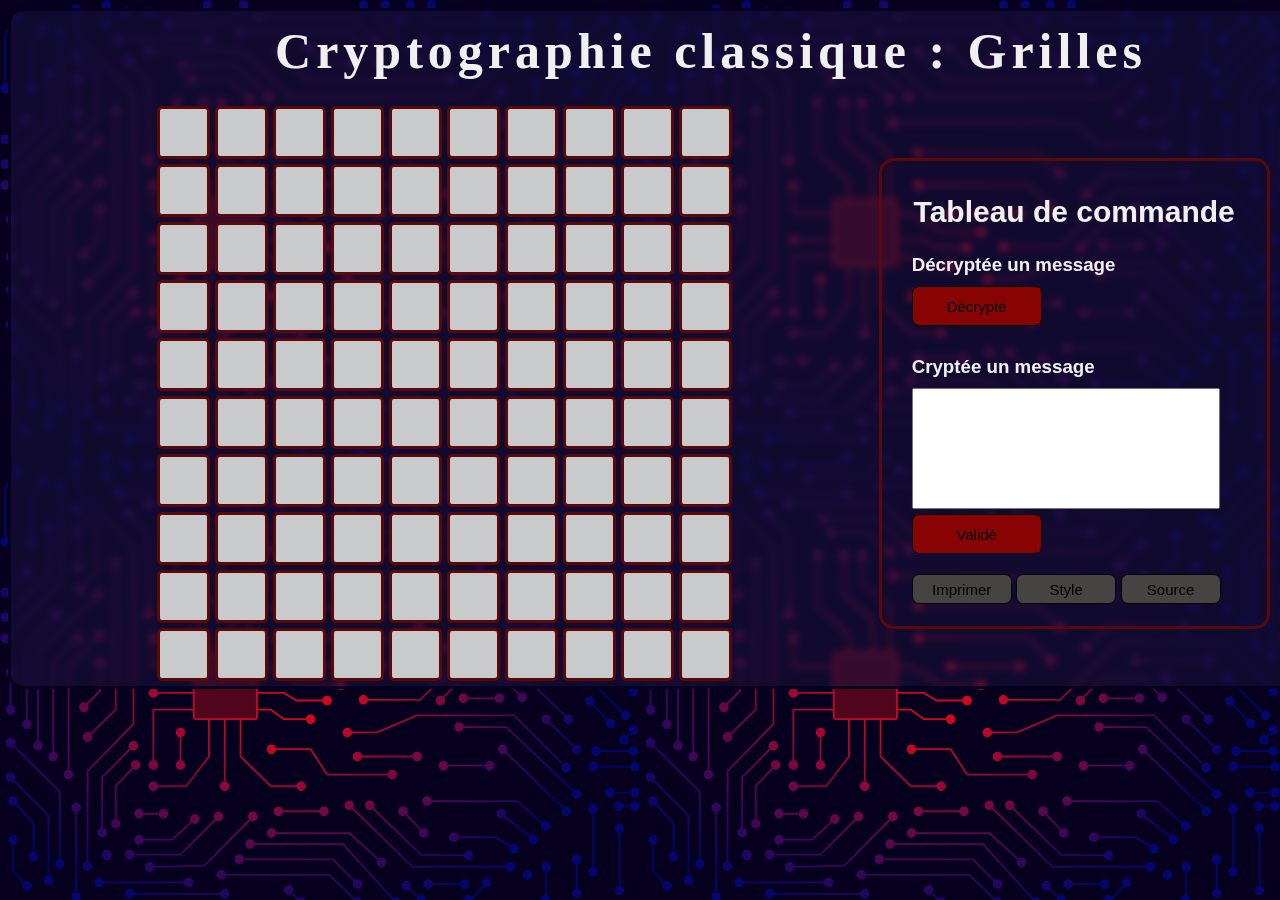
<file: Cryptographie - grilles/index.html>
<!DOCTYPE html>
<html lang="Fr">

<head>
    <meta charset="UTF-8">
    <title>Cryptographie - Grilles</title>
    <link id="style_1" rel="stylesheet" type="text/css" href="Css/css_1.css">
    <link rel="icon" href="Image/logo.png">
    <script>
        const titles = ['🔑🔒🔒🔒🔒🔒🔒🔒🔒🔒', '🔒🔑🔒🔒🔒🔒🔒🔒🔒🔒', '🔒🔒🔑🔒🔒🔒🔒🔒🔒🔒', '🔒🔒🔒🔑🔒🔒🔒🔒🔒🔒', '🔒🔒🔒🔒🔑🔒🔒🔒🔒🔒', '🔒🔒🔒🔒🔒🔑🔒🔒🔒🔒', '🔒🔒🔒🔒🔒🔒🔑🔒🔒🔒', '🔒🔒🔒🔒🔒🔒🔒🔑🔒🔒', '🔒🔒🔒🔒🔒🔒🔒🔒🔑🔒', '🔒🔒🔒🔒🔒🔒🔒🔒🔒🔑'];
        let index = 0;

        setInterval(function () {
            document.title = titles[index++ % titles.length];
        }, 1000);
    </script>
</head>

<body>
    <div class="carre">
        <h1>Cryptographie classique : Grilles</h1>

        <div class="tableau">
            <table class="tableau_boucle">
            </table>

            <script>
                let valeur_id = 1;
                var tableau = document.querySelector('.tableau_boucle');
                for (b = 0; b < 10; b++) {
                    var tr = document.createElement('tr');
                    for (a = 0; a < 10; a++) {
                        var button = document.createElement('button');
                        button.id = "b" + valeur_id;
                        button.classList.add("button_tableau");
                        button.setAttribute("onclick", "bouton(event)")
                        var td = document.createElement('td');
                        td.appendChild(button);
                        tr.appendChild(td);
                        valeur_id++;
                    }
                    tableau.appendChild(tr);
                }
            </script>
        </div>

        <div class="gestion">
            <h2>Tableau de commande</h2>

            <div>
                <h3>Décryptée un message</h3>
                <button class="button_gestion" id="decrypte">Décrypté</button>

                <h3>Cryptée un message</h3>
                <input id="crypte" type="text">
                <button class="button_gestion" id="valide">Validé</button>
                <button class="button_gestion_2" id="imprimer" onclick="print_file()">Imprimer</button>
                <button class="button_gestion_2" id="style_2">Style</button>
                <button class="button_gestion_2" id="source">Source</button>
            </div>
        </div>
    </div>
    <script src="Js/main.js"></script>
</body>

</html>
</file>
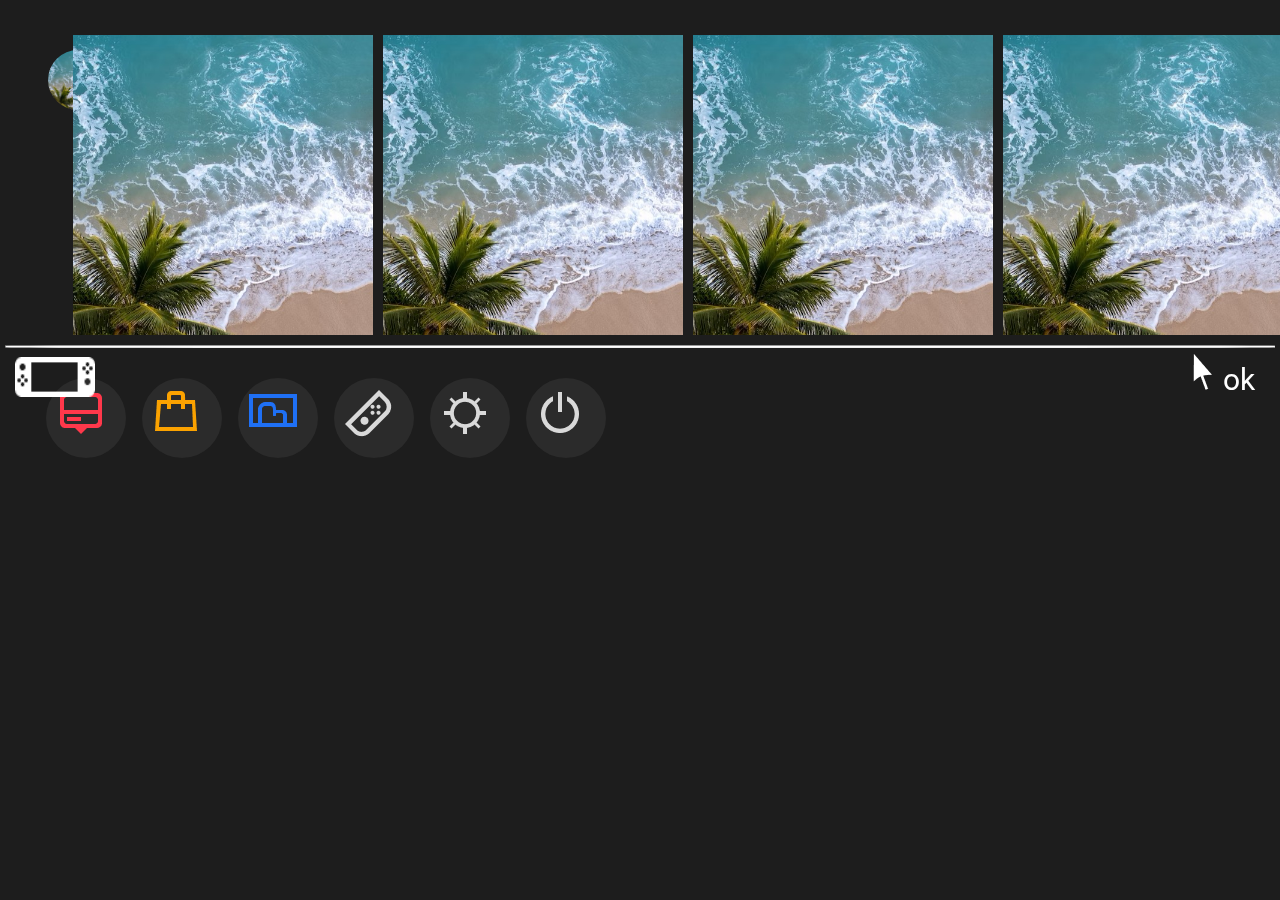
<file: Nintendo-Switch/index.html>
<!DOCTYPE html>
<html lang="fr-FR">
<head>
    <meta charset="UTF-8">
    <link rel="stylesheet" href="css.css">
    <link rel="icon" href="image/manette.png">
    <link href="https://fonts.googleapis.com/css?family=Roboto:400,700" rel="stylesheet">
    <title>Nintendo Switch</title>
</head>
<body>

    <div class="haut">
        <div class="utilisateur">
            <img src="image/mer.jpg" class="utilisateur_image">
            <img src="image/mer.jpg" class="utilisateur_image">
            <img src="image/mer.jpg" class="utilisateur_image">
        </div>

        <div class="autre_haut">
            <div id="time"></div>
            <img src="image/resaux.png" class="autre_haut_image">
            <div class="autre_haut_text">92 %</div>
            <img src="image/batterie.png" class="autre_haut_image">
        </div>
    </div>

    <div class="jeux_menu">
        <img class="image_jeux" src="image/mer.jpg">
        <img class="image_jeux" src="image/mer.jpg">
        <img class="image_jeux" src="image/mer.jpg">
        <img class="image_jeux" src="image/mer.jpg">
        <img class="image_jeux" src="image/mer.jpg">
        <img class="image_jeux" src="image/mer.jpg">
        <img class="image_jeux" src="image/mer.jpg">
        <img class="image_jeux" src="image/mer.jpg">
        <img class="image_jeux" src="image/mer.jpg">
        <img class="image_jeux" src="image/mer.jpg">
        <img class="image_jeux" src="image/mer.jpg">
        <img class="image_jeux" src="image/mer.jpg">
        <img class="image_jeux" src="image/mer.jpg">
        <img class="image_jeux" src="image/mer.jpg">
        <img class="image_jeux" src="image/mer.jpg">
        <img class="image_jeux" src="image/mer.jpg">
        <img class="image_jeux" src="image/mer.jpg">
        <img class="image_jeux" src="image/mer.jpg">
    </div>

    <div class="icon_bas">
        <div class="icon_bas_div"><img class="icon_bas_image_1" src="image/nouvelles.png"></div>
        <div class="icon_bas_div"><img class="icon_bas_image_2" src="image/shop.png"></div>
        <div class="icon_bas_div"><img class="icon_bas_image_3" src="image/album.png"></div>
        <div class="icon_bas_div"><img class="icon_bas_image_4" src="image/manettes.png"></div>
        <div class="icon_bas_div"><img class="icon_bas_image_5" src="image/parametre.png"></div>
        <div class="icon_bas_div"><img class="icon_bas_image_6" src="image/veille.png"></div>
    </div>

    <div class="autre_bas">
        <hr>
        <img src="image/console.png" width="80px" height="40px" class="autre_bas_image">
        <div class="sourie_bas">
            <img src="image/sourie.png" class="image_sourie_bas"><p class="text_bas">ok</p>
        </div>
    </div>
    
    <script src="main.js"></script>
</body>
</html>
</file>
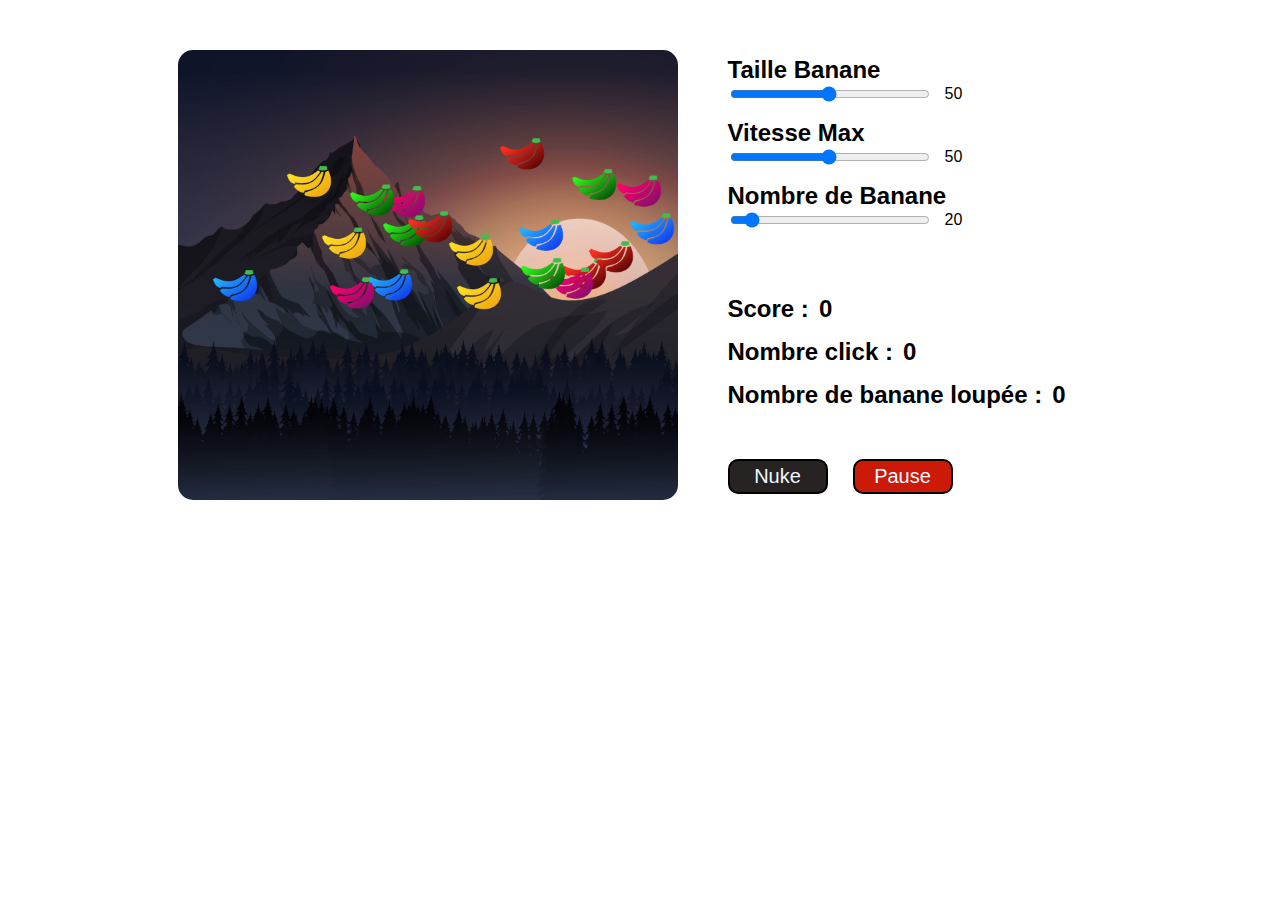
<file: Jeux - banane/banane.html>
<!-- <!DOCTYPE html> -->
<html>
<head>
	<meta charset="UTF-8">
	<link rel="shortcut icon" type="image/x-icon" id="icon">

	<!-- Donner generale -->
	<script>
		var image_principale_nom = ["banane-b.png", "banane-j.png","banane-m.png","banane-r.png","banane-v.png"];
		var image_explosion_nom = ["Explosion 01.png", "Explosion 02.png","Explosion 03.png"];
		var fond = "photo.png";
		
		var taille_range = 50;
		var taille_range_max = 100;
		
		var vitesse_range = 50;
		var vitesse_range_max = 100;
		var diviseur = .0625;
		var vitesse_difference = 25;
		
		var nombre_range = 20;
		var nombre_range_max = 250;

		var taille_canvas_h = 450;
		var taille_canvas_w = 500;

		var durer_max = 40;
		var durer_max_nuke = 125;
		var Nuke_max = 50;
		var Nombre_loupe_Nuke_max = 20;
	</script>

	<!-- Titre + image de la page -->
	<script>
		document.title = "🍌 EXPLOSE LES BANANES 🍌"; 
		const titles_image = ['Image/banane-j.png', 'Image/Explosion 01.png', 'Image/banane-j.png', 'Image/Explosion 02.png', 'Image/banane-j.png', 'Image/Explosion 03.png', ];
		let index = 0;
		setInterval(function () { 
			document.getElementById('icon').href = titles_image[index++ % titles_image.length];
		} , 1000);
	</script>
</head>
<body>

	<!-- Html -->
	<div style="display: flex;justify-content: space-around;align-content: space-around; margin-top: 50px; font-family: 'Franklin Gothic Medium', 'Arial Narrow', Arial, sans-serif;">
		<div style="display: flex;flex-wrap: nowrap;align-items: center;" class="flex_800">
			<canvas id="c" style="border-radius: 15px; cursor: url(Image/cursor.png)25 25, auto;" onclick="click_image(event)"></canvas>
			<div style="width: 375px; margin-left: 50px; display: flex;flex-direction: column;flex-wrap: nowrap;align-content: space-around;align-items: flex-start;justify-content: center;">
				<div style="display: flex;flex-direction: column;">
					<div style="display: flex;flex-direction: column;">
						<h2 style="margin-bottom: 0px; margin-top: 0px;">Taille Banane</h2>
						<div style="display: flex;flex-direction: row;align-items: center;">
							<input type="range" id="Ftaille" oninput="Ftaille2()" min="1" style="width: 200px; margin-right: 15px; cursor: pointer;">
							<div id="div_taille"></div>
						</div>
					</div>
					<div style="display: flex;flex-direction: column;">
						<h2 style="margin-bottom: 0px; margin-top: 15px;">Vitesse Max</h2>
						<div style="display: flex;flex-direction: row;align-items: center;">
							<input type="range" id="Fvitesse" oninput="Fvitesse2()" min="1" style="width: 200px; margin-right: 15px; cursor: pointer;">
							<div id="div_vitesse"></div>
						</div>
					</div>
					<div style="display: flex;flex-direction: column;">
						<h2 style="margin-bottom: 0px; margin-top: 15px;">Nombre de Banane</h2>
						<div style="display: flex;flex-direction: row;align-items: center;">
							<input type="range" id="Fnombre" oninput="Fnombre2()" min="1" style="width: 200px; margin-right: 15px; cursor: pointer;">
							<div id="div_nombre"></div>
						</div>
					</div>
				</div>
				<div style="display: flex;flex-direction: column; margin-top: 50px;">
					<div style="display: flex;flex-direction: row;">
						<h2 style="margin-bottom: 0px; margin-top: 15px;">Score : </h2>
						<h2 id="score" style="margin-bottom: 0px; margin-top: 15px; margin-left: 10px;"></h2>
					</div>
					<div style="display: flex;flex-direction: row;">
						<h2 style="margin-bottom: 0px; margin-top: 15px;">Nombre click : </h2>
						<h2 id="nombre_click" style="margin-bottom: 0px; margin-top: 15px; margin-left: 10px;"></h2>
					</div>
					<div style="display: flex;flex-direction: row;">
						<h2 style="margin-bottom: 0px; margin-top: 15px;">Nombre de banane loupée : </h2>
						<h2 id="nombre_loupe" style="margin-bottom: 0px; margin-top: 15px; margin-left: 10px;"></h2>
					</div>
				</div>
				<div style="display: flex;flex-direction: row; margin-top: 50px;">
					<input id="button_nuke" type="button" value="Nuke" onclick="nuke()" style="cursor: pointer; width: 100px; height: 35px; border-radius: 10px; margin-right: 25px; border: solid 2px black; font-size: 20px; color: aliceblue; background-image: url('Image/progression.png'); background-position: 100%;">
					<input id="button" type="button" value="Pause" onclick="button_P()" style="cursor: pointer; width: 100px; height: 35px; border-radius: 10px; border: solid 2px black; background-color: #cc1a09; font-size: 20px; color: aliceblue;">
				</div>	
			</div>
		</div>
	</div>
	<style> @media (max-width: 930px) { .flex_800 { flex-direction: column; } #c { margin-bottom: 25px; } } @media (min-width: 930px) { .container { flex-direction: row;} }</style>
	<style>
		#c {
			animation: explosion .05s infinite;
			animation-play-state: paused;
		}

		@keyframes explosion {
			0% {
				translate: 0px;
			}
			25% {
				translate: -10px;
			}
			50% {
				translate: 10px;
			}
			100% {
				translate: 0px;
			}
		}
	</style>
	<div style='display:none;' class="image_banane">
	</div>

	<!-- Mettre les image dans le html -->
	<script>
		var nombre_image_principale = image_principale_nom.length;
		var div = document.querySelector('.image_banane');
		for (i = 0; i < nombre_image_principale; i++) {
			var img = document.createElement('img');
			img.id = "image-" + (i + 1);
			img.setAttribute("src", "Image\\" + image_principale_nom[i]);
			div.appendChild(img);
		}

		var nombre_image_explosion = image_explosion_nom.length;
		for (i = 0; i < nombre_image_explosion; i++) {
			img = document.createElement('img');
			img.id = "explosion-" + (i + 1);
			img.setAttribute("src", "Image\\" + image_explosion_nom[i]);
			div.appendChild(img);
		}

		img = document.createElement('img');
		img.id = "photo";
		img.setAttribute("src", "Image\\" + fond);
		div.appendChild(img);
	</script>

	<!-- Identifiant et valeur de début -->
	<script>
		var c = document.getElementById('c');
		c.width = taille_canvas_w;
		c.height = taille_canvas_h;
		var ctx = c.getContext('2d');
		var photo = document.getElementById('photo');
		var Ftaille = document.getElementById('Ftaille');
		var Fvitesse = document.getElementById('Fvitesse');
		var Fnombre = document.getElementById('Fnombre');
		Ftaille.value = taille_range;
		Ftaille.max = taille_range_max;
		Fvitesse.value = vitesse_range;
		Fvitesse.max = vitesse_range_max;
		Fnombre.value = nombre_range;
		Fnombre.max = nombre_range_max;
		document.getElementById('div_taille').textContent = Ftaille.value;
		document.getElementById('div_vitesse').textContent = Fvitesse.value;
		document.getElementById('div_nombre').textContent = Fnombre.value;

		var Score = 0;
		var nombre_click = 0;
		var nombre_loupe = 0;
		var Nuke_stat = 0; // 0 => pause | 50 => go
		var Nombre_loupe_Nuke = 0;
		var message_nuke = false;
		document.getElementById('score').textContent = Score;
		document.getElementById('nombre_click').textContent = nombre_click;
		document.getElementById('nombre_loupe').textContent = nombre_loupe;

		var banane = [];
		let type_image=1;
		for (let i = 0; i < nombre_range_max; i++) {
			banane[i] = document.getElementById('image-' + type_image);
			type_image++;
			type_image = (type_image > nombre_image_principale) ? 1 : type_image;
		}
		
		var vitesse_min = 1;
		var vitesse = Array(nombre_range_max).fill(0);
		var x = Array(nombre_range_max).fill(0);
		var y = Array(nombre_range_max).fill(0);
		var durer = Array(nombre_range_max).fill(-1);  // < 0 => dessiner | == 0 => fin explosion | > 0 => explosion
		var explose = Array(nombre_range_max).fill(false); // 0 => null | 1 => Explose
		x = x.map(x => Math.floor(Math.random() * (c.width - taille_range)));
		vitesse_min = vitesse_range <= vitesse_difference ? 1 : vitesse_range - vitesse_difference;
		vitesse = vitesse.map(vitesse => Math.random() * (vitesse_range*diviseur) + (vitesse_min*diviseur));
	</script>

	<!-- Faire bouger les image -->
	<script>
		function Fonction_vitesse(id) {
			vitesse_min = vitesse_range <= vitesse_difference ? 1 : vitesse_range - vitesse_difference;
			vitesse[id] = Math.random() * (vitesse_range*diviseur) + (vitesse_min*diviseur);
		}

		function Image() {
			if (interaction_PP == false) {
				ctx.drawImage(photo, 0, 0, c.width, c.height);
	
				for (let i = 0; i < nombre_range; i++) {
					y[i] += vitesse[i];
					if (y[i] >= c.height) {
						nombre_loupe++;
						document.getElementById('nombre_loupe').textContent = nombre_loupe;
						Nombre_loupe_Nuke++;
						if (Nombre_loupe_Nuke >= Nombre_loupe_Nuke_max  && Nuke_stat < Nuke_max) {
							Nombre_loupe_Nuke = 0;
							if (Nuke_stat > 0) {
								Nuke_stat--;
								document.getElementById('button_nuke').style.backgroundPosition = ((Nuke_max - Nuke_stat )* 2) + "%";
							}
						}
						
						y[i] = 0;
						x[i] = Math.floor(Math.random() * (c.width - taille_range));
						Fonction_vitesse(i);
					}
	
					if (durer[i] == 0) {
						c.style.animationPlayState = "paused";
						durer[i] = -1;
						explose[i] = false;
	
						let click_banane_random = Math.floor(Math.random() * nombre_image_principale) + 1;
						banane[i] = document.getElementById('image-' + click_banane_random);
	
						x[i] = Math.floor(Math.random() * (c.width - taille_range));
						y[i] = 0;
						Fonction_vitesse(i);
					} else if (durer[i] > 0) {
						durer[i]--;
					}
	
					ctx.drawImage(banane[i], x[i], y[i], taille_range, taille_range);
				}
			}
		}

		setInterval(Image, 16);
	</script>

	<!-- Click sur les image + score -->
	<script>
		function click_image(event) {
			const rect = c.getBoundingClientRect();
			const clickX = Math.floor(event.clientX - rect.left);
			const clickY = Math.floor(event.clientY - rect.top);
			console.log("click | x:" + clickX + " , y:" + clickY );
			nombre_click++;
			document.getElementById('nombre_click').textContent = nombre_click;
		
			for (let i = (nombre_range - 1); i >= 0; i--) {
				if ((clickX >= x[i] && clickX <= (x[i] + taille_range) ) && (clickY >= y[i] && clickY <= (y[i] + taille_range)) && explose[i] == false) {
					console.log("click image n" + i);

					let click_explosion_random = Math.floor(Math.random() * 3) + 1;
					banane[i] = document.getElementById('explosion-' + click_explosion_random);

					vitesse[i] = 0;
					explose[i] = true;
					durer[i] = durer_max;

					Score++;
					document.getElementById('score').textContent = Score;
					Nuke_stat++;
					if ( Nuke_stat > Nuke_max) {
						Nuke_stat = Nuke_max;
					}
					if (Nuke_stat >= Nuke_max && message_nuke == false) {
						console.log("Nuke débloquée");
						message_nuke = true;
					}
					document.getElementById('button_nuke').style.backgroundPosition = ((Nuke_max - Nuke_stat )* 2) + "%";
					break;
				}
			}
		}
	</script>

	<!-- Fonction pour les range -->
	<script>
		let interaction = 1;
		function affiche() {
			console.log("---{ Interaction n" + interaction++ + " }---");
			console.log("Taille : " + taille_range);
			console.log("Vitesse : " + vitesse_range);
			console.log("Nombre de banane : " + nombre_range);
		}

		function Ftaille2() { 
			taille_range = parseInt(Ftaille.value);
			document.getElementById('div_taille').textContent = Ftaille.value;
			affiche();
		}
		
		function Fvitesse2() {
			vitesse_range = parseInt(Fvitesse.value) ;
			document.getElementById('div_vitesse').textContent = Fvitesse.value;

			vitesse_min = vitesse_range <= vitesse_difference ? 1 : vitesse_range - vitesse_difference;
			vitesse = vitesse.map(vitesse => Math.random() * (vitesse_range*diviseur) + (vitesse_min*diviseur));
			affiche();
		}

		function Fnombre2() {
			nombre_range = parseInt(Fnombre.value);
			document.getElementById('div_nombre').textContent = Fnombre.value;
			affiche();
		}

		var interaction_PP = false;
		function button_P() {
			if (interaction_PP == false) {
				console.log("Pause");
				document.getElementById('button').style.backgroundColor = "#469d09";
				document.getElementById('button').value = "Play";

				Fnombre.disabled = true;
				Fvitesse.disabled = true;
				Ftaille.disabled = true;
				c.style.pointerEvents = "none";

				interaction_PP = true;
			} else {
				console.log("Play");
				document.getElementById('button').style.backgroundColor = "#cc1a09";
				document.getElementById('button').value = "Pause";

				Fnombre.disabled = false;
				Fvitesse.disabled = false;
				Ftaille.disabled = false;
				c.style.pointerEvents = "all";

				interaction_PP = false;
			}
		}

		function nuke() {
			if (interaction_PP == false) {
				if (Nuke_stat >= Nuke_max) {
					console.log("! NUKE !");

					Nuke_stat = 0;
					message_nuke = false;
					document.getElementById('button_nuke').style.backgroundPosition = "100%";

					c.style.animationPlayState = "running";
					
					for (let i = (nombre_range - 1); i >= 0; i--) {
		
						let nuke_explosion_random = Math.floor(Math.random() * 3) + 1;
						banane[i] = document.getElementById('explosion-' + nuke_explosion_random);
		
						vitesse[i] = 0;
						explose[i] = true;
						durer[i] = durer_max_nuke;
					}
					document.getElementById('score').textContent = Score = Score + nombre_range;
					
				} else {
					console.error("Pas encore !");
				}
			} else {
				console.error("Jeux en pause !");
			}
		}
	</script>
</body>
</html>
</file>
<file: Cryptographie - grilles/Css/css_1.css>
body {
    background-image: url(../Image/font.svg);
    background-color: #06001E;
    background-size: 50%;
    color: #f0f0f0;
    font-family: 'Gill Sans', 'Gill Sans MT', Calibri, 'Trebuchet MS', sans-serif;
}

h1 {
    font-family: fantasy;
    font-size: 50px;
    letter-spacing: 5px;
    text-align: center;

    margin-top: 10px;
    margin-bottom: 20px;
}

h2 {
    font-size: 30px;
    text-align: center;
    font-weight: bold;
}

h3 {
    margin-bottom: 10px;
}

td {
    background-color: #c9cacb;
    border: solid 3px #5b0808;
    border-radius: 5px;

    height: 45px;
    width: 45px;
}

table {
    border-spacing: 5px;

    margin: auto;
}

.button_gestion {
    display: block;

    border: solid 1px black;
    border-radius: 7px;
    background: #880303;
    font-size: 15px;
    
    height: 40px;
    width: 130px;
}

.button_gestion_2 {
    border: solid 1px black;
    border-radius: 7px;
    background: #464343;
    font-size: 15px;
    cursor: pointer;
    
    height: 30px;
    width: 100px;
}

.button_tableau {
    background-color: #00000000;
    border: #00000000;
    cursor: pointer;
    text-align: center;
    font-size: 30px;

    height: 100%;
    width: 100%;
    margin: 0px;
    padding: 0px;
}

.tableau {
    margin: auto;
    margin-right: 0px;
}

.gestion {
    border: solid 3px #5b0808;
    border-radius: 15px;

    padding: 30px;
    padding-top: 10px;
    margin: auto;
    height: 425px;
    width: 325px;
}

.carre {
    display: flex;
    margin: auto;
    align-items: center;
    justify-content: center;
    flex-wrap: wrap;

    backdrop-filter: blur(3.5px);
    border: #06001e solid 3px;
    border-radius: 15px;
    background: #1c143e82;

    margin: auto;
    height: 675px;
    width: 1400px;
}



#crypte {
    display: block;

    height: 115px;
    width: 300px;
}

#decrypte {
    display: block;
    
    margin-bottom: 30px;
}

#valide {
    display: block;
    
    border: solid 1px;
    border-radius: 7px;
    
    margin-top: 5px;
    margin-bottom: 20px;
}
</file>
<file: Nintendo-Switch/css.css>
body {
    background: rgb(29, 29, 29);
    -ms-overlow-style: none;
    scrollbar-width: none;
}

::-webkit-scrollbar {
    display: none;
}

.jeux_menu {
    display: flex;
    white-space: nowrap;
}

.image_jeux {
    margin: 5px;
    width: 300px;
    height: 300px;
}

.image_jeux:hover {
    animation: infinite color 1.5s;
    padding: 2.5px;
    border-radius: 2.5px;
}

@keyframes color {
    0% {
        border: #45cac8 3.5px solid;
    }
    50% {
        border: #328281 3.5px solid;
    }
    100% {
        border: #45cac8 3.5px solid;
    }
}

.utilisateur_image {
    border-radius: 100%;
    width: 60px;
    height: 60px;
    margin-left: 10px;
}

.utilisateur_image:hover {
    padding: 1px;
    animation: infinite color2 1.5s;
}

@keyframes color2 {
    0% {
        border: #45cac8 3px solid;
    }
    50% {
        border: #328281 3px solid;
    }
    100% {
        border: #45cac8 3px solid;
    }
}

.icon_bas {
    display: flex;
    align-items: center;
    justify-content: center;
    margin: 30px;
    position: fixed;
}

.icon_bas_image_1 {
    margin: 14px;
    margin-top: 15px;
}

.icon_bas_image_2 {
    margin-left: 13px;
    margin-top: 13px;
}

.icon_bas_image_3 {
    margin: 11px;
    margin-top: 16px;
}

.icon_bas_image_4 {
    margin: 11px;
    margin-top: 12px;
}

.icon_bas_image_5 {
    margin: 14px;
}

.icon_bas_image_6 {
    margin: 15px;
    margin-top: 14px;
}

.icon_bas_div {
    border-radius: 100%;
    background-color: rgb(43, 43, 43);
    width: 80px;
    height: 80px;
    margin: 8px;
}

.icon_bas_div:hover {
    padding: 0.25px;
    animation: infinite color2 1.5s;
}

.autre_bas_image {
    margin-left: 15px;
    margin-top: 4px;
}

#time {
    font-family: 'Roboto', sans-serif;
    color: #ffffff;
    float: left;
}

.autre_haut_text {
    color :#ffffff;
    font-family: 'Roboto', sans-serif;
}

.autre_haut {
    margin: 5px;
}

.haut {
    display: flex;
    margin-left: 30px;
    margin-top: 20px;
    position: fixed;
}

.autre_haut_image {
    margin-left: 10px;
}

.jeux_menu {
    margin-left: 60px;
    margin-top: 30px;
    position: relative;
}

.text_bas {
    display: inline;
    color: #ffffff;
    font-family: 'roboto';
    font-size: 30px;
}

.autre_bas {
    position: fixed;
    right: 0px;
    left: 0px;
}

.sourie_bas {
    float: right;
    display: inline;
    margin-right: 25px;
}

.image_sourie_bas {
    margin-right: 11px;
}

hr {
    background-color: #ffffff;
    height: 1px;
    border-radius: 25%;
    margin: 5px;
}
</file>
